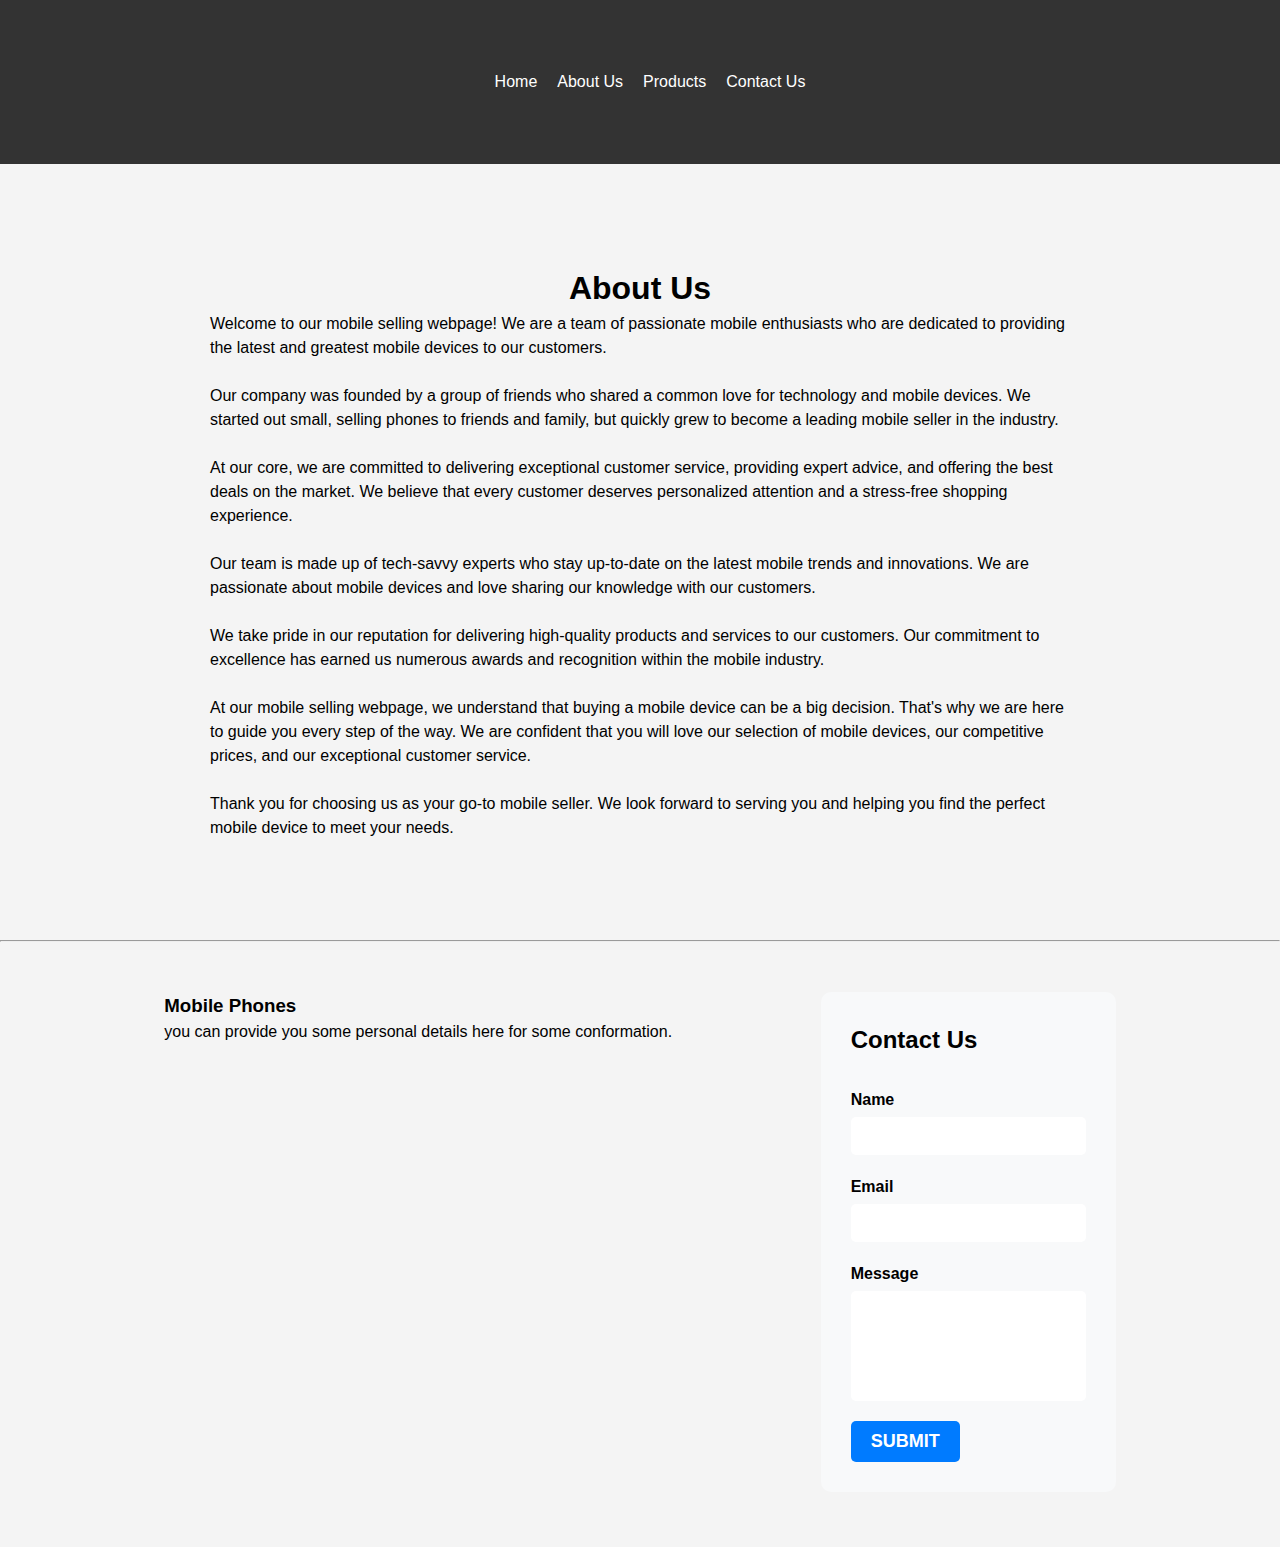
<file: about.html>
<!DOCTYPE html>
<html lang="en">

<head>
  <meta charset="UTF-8">
  <title>About Us - Mobile Phones</title>
  <link rel="stylesheet" href="about.css">
  <link rel="stylesheet" href="product.css">
</head>

<body>
  <form id="ordered_confirmed_info" action="process.php" method="get">
  </form>
  <header>
    <div class="container">
      <nav>
        <ul>
          <li><a href="index.html">Home</a></li>
          <li><a href="about.html">About Us</a></li>
          <li><a href="product.html">Products</a></li>
          <li><a href="contact.html">Contact Us</a></li>
        </ul>
      </nav>

    </div>
  </header>
  <main>
    <div class="container">
      <h1>About Us</h1>
      <p>Welcome to our mobile selling webpage! We are a team of passionate mobile enthusiasts who are dedicated to
        providing the latest and greatest mobile devices to our customers.</br></br>

        Our company was founded by a group of friends who shared a common love for technology and mobile devices. We
        started out small, selling phones to friends and family, but quickly grew to become a leading mobile seller in
        the industry.</br></br>

        At our core, we are committed to delivering exceptional customer service, providing expert advice, and offering
        the best deals on the market. We believe that every customer deserves personalized attention and a stress-free
        shopping experience.</br></br>

        Our team is made up of tech-savvy experts who stay up-to-date on the latest mobile trends and innovations. We
        are passionate about mobile devices and love sharing our knowledge with our customers.</br></br>

        We take pride in our reputation for delivering high-quality products and services to our customers. Our
        commitment to excellence has earned us numerous awards and recognition within the mobile industry.</br>
        </br>
        At our mobile selling webpage, we understand that buying a mobile device can be a big decision. That's why we
        are here to guide you every step of the way. We are confident that you will love our selection of mobile
        devices, our competitive prices, and our exceptional customer service.</br></br>

        Thank you for choosing us as your go-to mobile seller. We look forward to serving you and helping you find the
        perfect mobile device to meet your needs.</br>



      </p>
    </div>
  </main>
  <hr />
  <footer>
    <div class="container">
      <div class="footer-left">
        <h3>Mobile Phones</h3>
        <p>you can provide you some personal details here for some conformation.</p>
      </div>
      <div class="footer-right">

        <form class="about-form" method="POST" action="process.php">
          <h2 class="about-form-heading">Contact Us</h2>
          <label class="about-form-label" for="name">Name</label>
          <input class="about-form-input" type="text" id="name" name="name" required>

          <label class="about-form-label" for="email">Email</label>
          <input class="about-form-input" type="email" id="email" name="email" required>

          <label class="about-form-label" for="message">Message</label>
          <textarea class="about-form-textarea" id="message" name="message" rows="5" required></textarea>

          <button class="about-form-button" type="submit">Submit</button>
        </form>
      
      </div>
    </div>
  </footer>
</body>

</html>
</file>
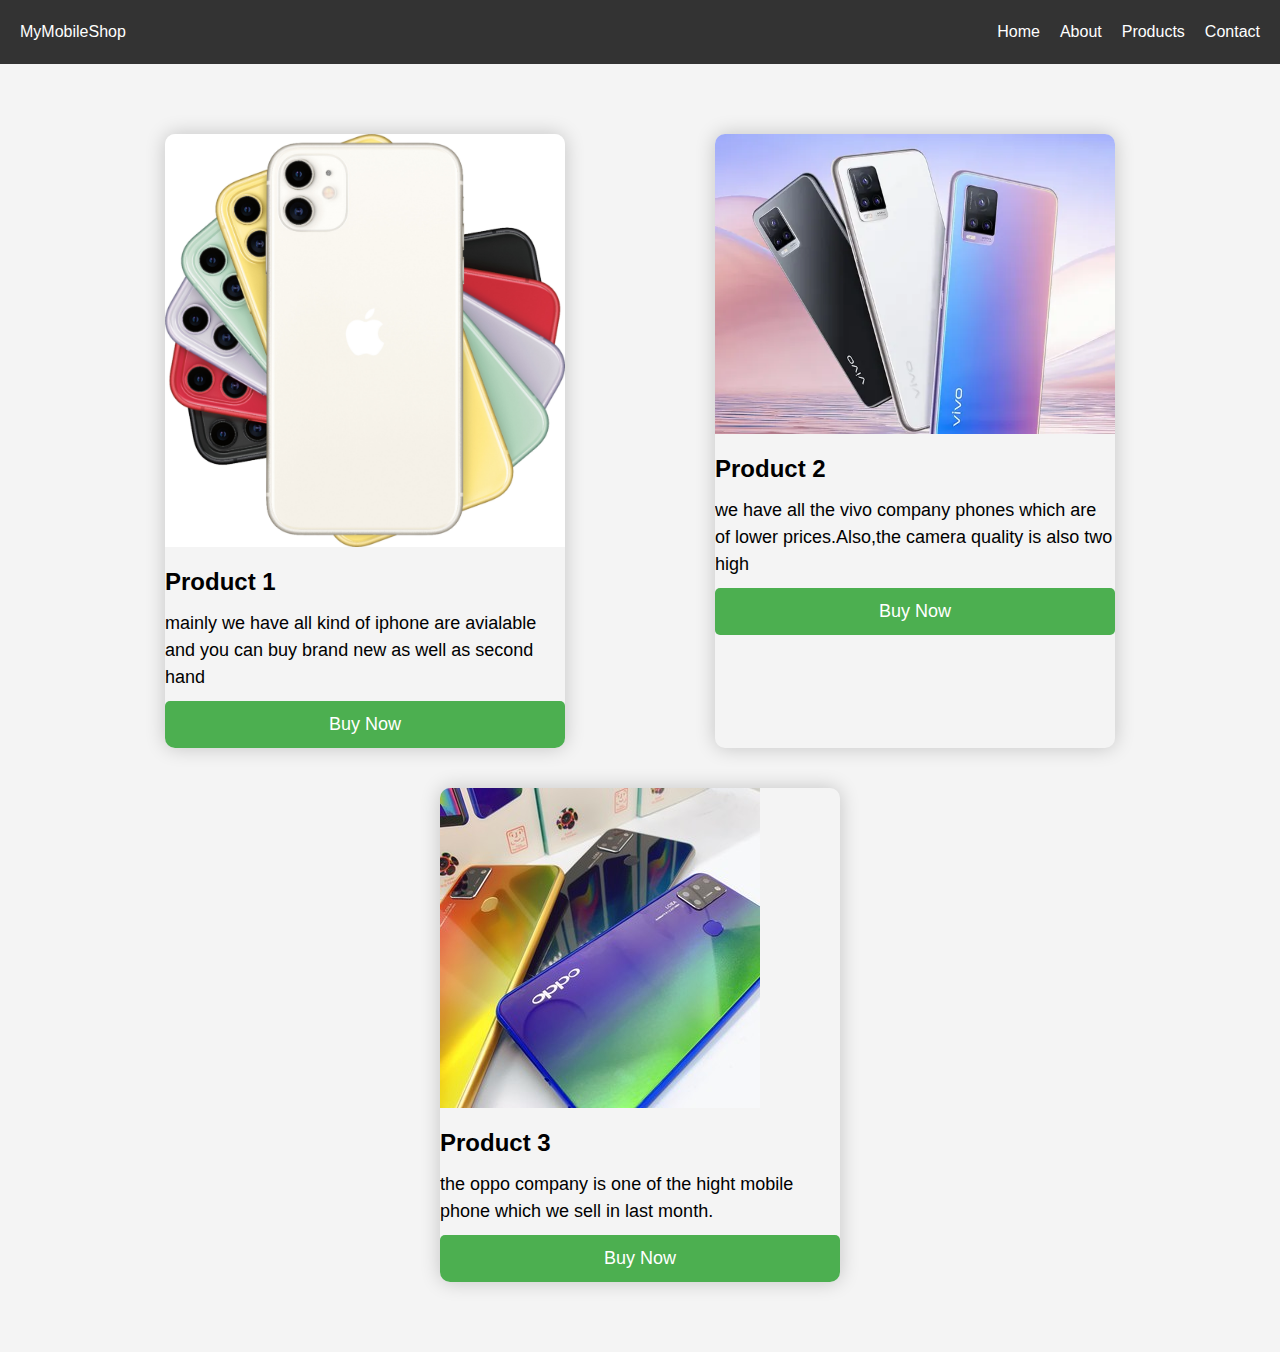
<file: product.html>
<!DOCTYPE html>
<html lang="en">

<head>
  <meta charset="UTF-8">
  <meta name="viewport" content="width=device-width, initial-scale=1.0">
  <title>Mobile Phone Product Page</title>
  <link rel="stylesheet" href="product.css">
</head>

<body>
  <!-- Header -->
  <header>
    <div class="logo">
      <a href="#">MyMobileShop</a>
    </div>
    <nav>
      <ul>
        <li><a href="#">Home</a></li>
        <li><a href="#">About</a></li>
        <li><a href="#">Products</a></li>
        <li><a href="#">Contact</a></li>
      </ul>
    </nav>
  </header>

  <!-- Product Description -->


  <!DOCTYPE html>
  <html lang="en">

  <head>
    <meta charset="UTF-8">
    <meta name="viewport" content="width=device-width, initial-scale=1.0">
    <title>Product Page</title>
    <link rel="stylesheet" href="product.css">
  </head>

  <body>
    <div class="container">
      <div class="card">
        <img src="1.jpg" alt="Product 1">
        <h2>Product 1</h2>
        <p>mainly we have all kind of iphone are avialable and you can buy brand new as well as second hand</p>
        <a href="#" class="btn">Buy Now</a>
      </div>

      <div class="card">
        <img src="6.webp" alt="Product 2">
        <h2>Product 2</h2>
        <p>we have all the vivo company phones which are of lower prices.Also,the camera quality is also two high</p>
        <a href="#" class="btn">Buy Now</a>
      </div>

      <div class="card">
        <img src="4.jpg" alt="Product 3">
        <h2>Product 3</h2>
        <p>the oppo company is one of the hight mobile phone which we sell in last month.</p>
        <a href="#" class="btn">Buy Now</a>
      </div>
    </div>
  </body>

  </html>

</body>

</html>
</file>
<file: about.css>
/* Form wrapper */
.about-form {
  max-width: 600px;
  margin: 0 auto;
  padding: 30px;
  background-color: #f8f9fa;
  border-radius: 10px;
}

/* Form heading */
.about-form-heading {
  font-size: 24px;
  font-weight: bold;
  margin-bottom: 30px;
}

/* Form labels */
.about-form-label {
  display: block;
  font-size: 16px;
  font-weight: bold;
  margin-bottom: 5px;
}

/* Form input fields */
.about-form-input {
  display: block;
  width: 100%;
  padding: 10px;
  font-size: 16px;
  border: none;
  border-radius: 5px;
  margin-bottom: 20px;
}

/* Form textarea */
.about-form-textarea {
  display: block;
  width: 100%;
  padding: 10px;
  font-size: 16px;
  border: none;
  border-radius: 5px;
  margin-bottom: 20px;
  resize: none;
}

/* Form submit button */
.about-form-button {
  display: inline-block;
  padding: 10px 20px;
  font-size: 18px;
  font-weight: bold;
  text-transform: uppercase;
  color: #fff;
  background-color: #007bff;
  border: none;
  border-radius: 5px;
  transition: background-color 0.3s ease;
  cursor: pointer;
}

.about-form-button:hover {
  background-color: #0062cc;
}

/* Page wrapper */
.about-page {
  max-width: 1200px;
  margin: 0 auto;
  padding: 50px;
}

/* Page heading */
.about-heading {
  font-size: 36px;
  font-weight: bold;
  text-align: center;
  margin-bottom: 50px;
}

/* Section headings */
.about-section-heading {
  font-size: 24px;
  font-weight: bold;
  margin-top: 30px;
  margin-bottom: 15px;
}

/* Paragraphs */
.about-paragraph {
  font-size: 16px;
  line-height: 1.5;
  margin-bottom: 30px;
}

/* Image */
.about-image {
  max-width: 100%;
  height: auto;
  margin-bottom: 30px;
}

/* List */
.about-list {
  margin-bottom: 30px;
}

.about-list li {
  font-size: 16px;
  line-height: 1.5;
  margin-bottom: 15px;
}

/* Call to action button */
.about-cta {
  display: inline-block;
  padding: 10px 20px;
  font-size: 18px;
  font-weight: bold;
  text-transform: uppercase;
  color: #fff;
  background-color: #007bff;
  border: none;
  border-radius: 5px;
  transition: background-color 0.3s ease;
}

.about-cta:hover {
  background-color: #0062cc;
}
</file>
<file: product.css>
/* Reset Styles */
* {
  box-sizing: border-box;
  margin: 0;
  padding: 0;
}

/* Global Styles */
body {
  font-family: Arial, sans-serif;
  font-size: 16px;
  line-height: 1.5;
}

header {
  display: flex;
  justify-content: space-between;
  align-items: center;
  background-color: #333;
  color: #fff;
  padding: 20px;
}

header a {
  color: #fff;
  text-decoration: none;
}

nav ul {
  list-style: none;
  display: flex;
}

nav li {
  margin-left: 20px;
}

main {
  max-width: 1000px;
  margin: 0 auto;
  padding: 50px 20px;
}

.product-container {
  display: flex;
}

/* Set background color */
body {
  background-color: #f4f4f4;
}

/* Center the container */
.container {
  max-width: 1200px;
  margin: 0 auto;
  padding: 50px;
  display: flex;
  flex-direction: row;
  flex-wrap: wrap;
  justify-content: space-around;
}

/* Style the product card */
.card {
  max-width: 400px;
  margin: 20px;
  border-radius: 10px;
  overflow: hidden;
  box-shadow: 0px 0px 20px rgba(0, 0, 0, 0.2);
  transition: all 0.3s ease;
}

.card:hover {
  box-shadow: 0px 0px 30px rgba(0, 0, 0, 0.4);
}

.card img {
  max-width: 100%;
  height: auto;
}

.card h2 {
  font-size: 24px;
  margin: 10px 0;
}

.card p {
  font-size: 18px;
  margin: 10px 0;
}

/* Style the product button */
.btn {
  display: block;
  width: 100%;
  padding: 10px;
  background-color: #4CAF50;
  color: white;
  text-align: center;
  font-size: 18px;
  border-radius: 5px;
  text-decoration: none;
  transition: all 0.3s ease;
}

.btn:hover {
  background-color: #3e8e41;
}

/* Responsive design */
@media screen and (max-width: 768px) {
  .card {
    max-width: 300px;
    margin: 10px;
  }
}

@media screen and (max-width: 576px) {
  .card {
    max-width: 100%;
    margin: 10px 0;
  }
}
/* Set background color */
body {
  background-color: #f4f4f4;
}

/* Center the container */
.container {
  max-width: 1200px;
  margin: 0 auto;
  padding: 50px;
  display: flex;
  flex-direction: row;
  flex-wrap: wrap;
  justify-content: space-around;
}

/* Style the product card */
.card {
  max-width: 400px;
  margin: 20px;
  border-radius: 10px;
  overflow: hidden;
  box-shadow: 0px 0px 20px rgba(0, 0, 0, 0.2);
  transition: all 0.3s ease;
}

.card:hover {
  box-shadow: 0px 0px 30px rgba(0, 0, 0, 0.4);
}

.card img {
  max-width: 100%;
  height: auto;
}

.card h2 {
  font-size: 24px;
  margin: 10px 0;
}

.card p {
  font-size: 18px;
  margin: 10px 0;
}

/* Style the product button */
.btn {
  display: block;
  width: 100%;
  padding: 10px;
  background-color: #4CAF50;
  color: white;
  text-align: center;
  font-size: 18px;
  border-radius: 5px;
  text-decoration: none;
  transition: all 0.3s ease;
}

.btn:hover {
  background-color: #3e8e41;
}

/* Responsive design */
@media screen and (max-width: 768px) {
  .card {
    max-width: 300px;
    margin: 10px;
  }
}

@media screen and (max-width: 576px) {
  .card {
    max-width: 100%;
    margin: 10px 0;
  }
}
</file>
